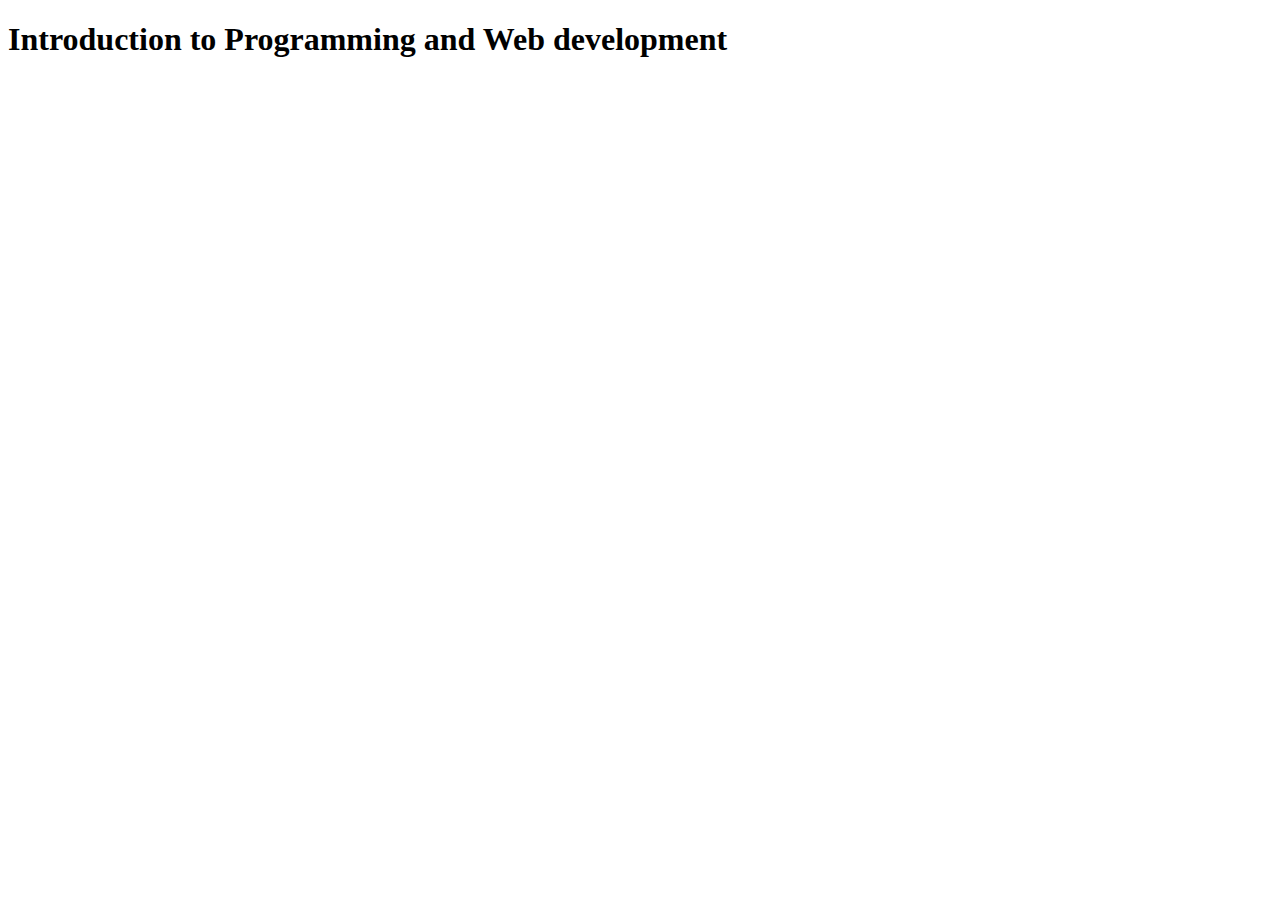
<file: index.html>
<!DOCTYPE html>
<html lang="en">
  <head>
    <meta charset="UTF-8" />
    <meta name="viewport" content="width=device-width, initial-scale=1.0" />
    <title>Document</title>
  </head>
  <body>
    <h1>Introduction to Programming and Web development</h1>
  </body>
</html>
</file>
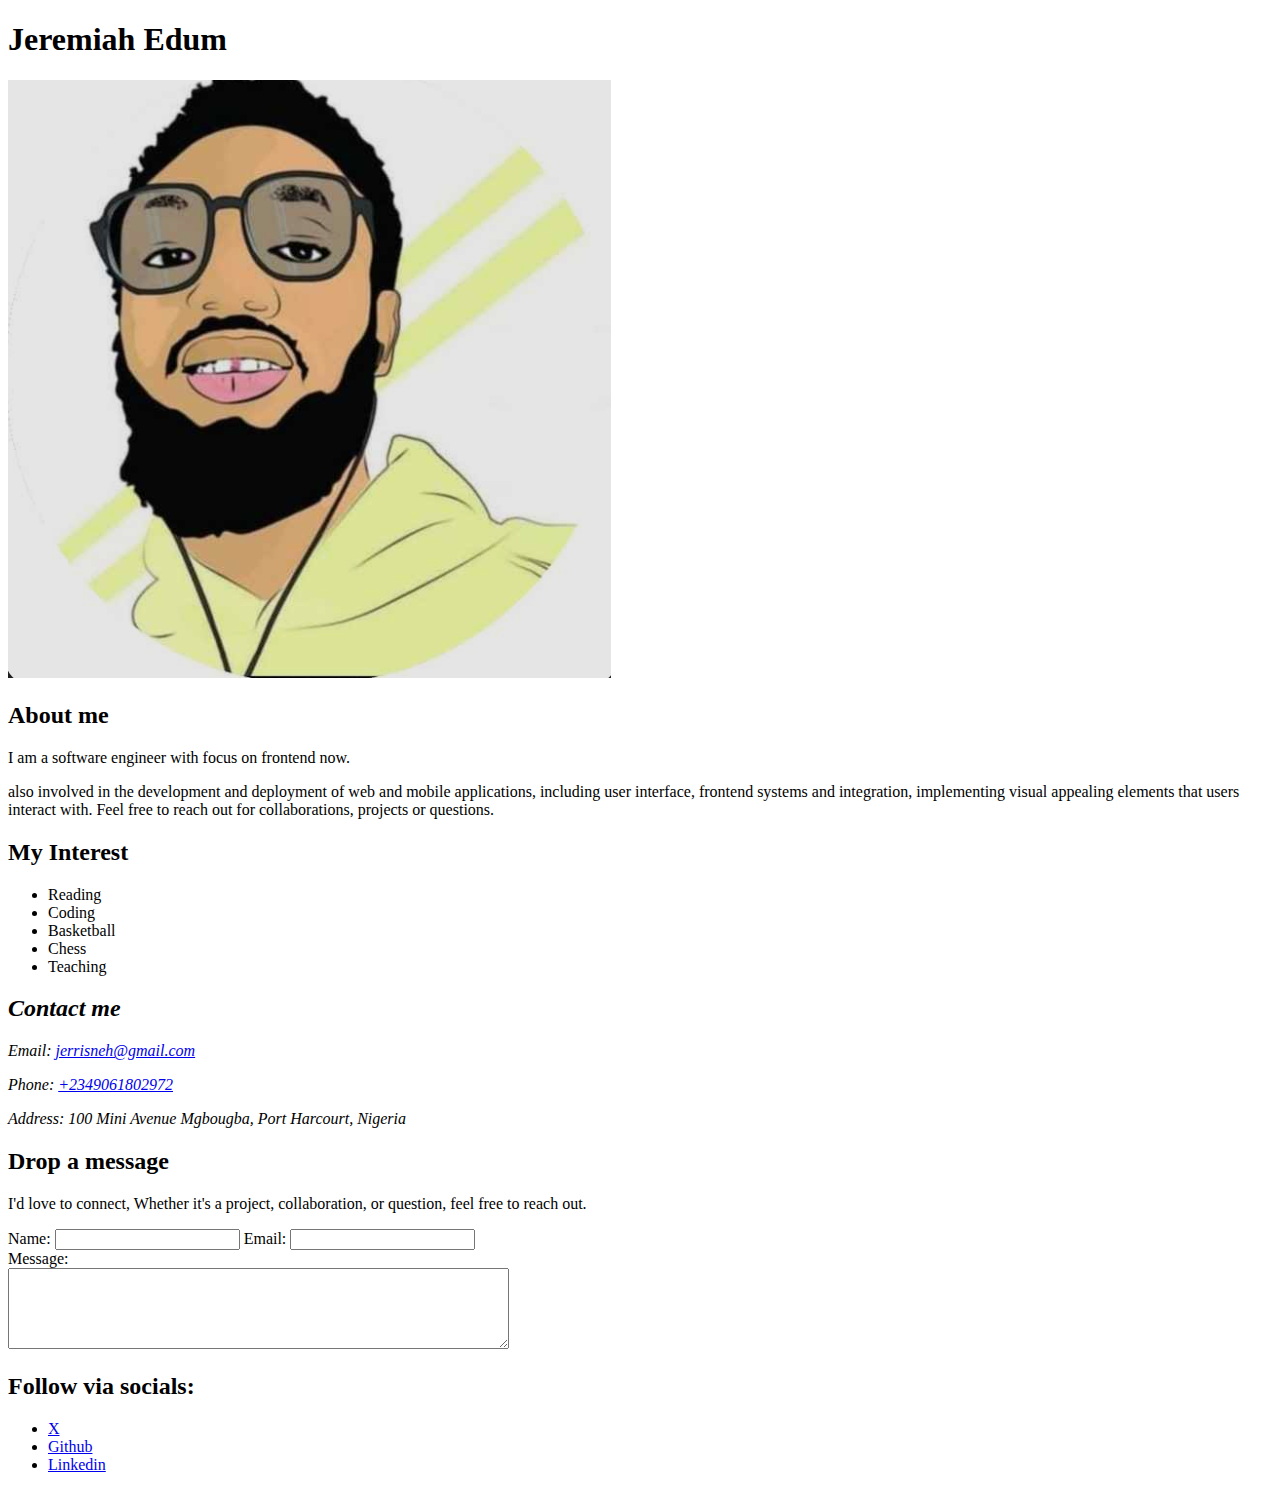
<file: week-2/assignment-1/index.html>
<!DOCTYPE html>
<html lang="en">
  <head>
    <meta charset="UTF-8" />
    <meta name="viewport" content="width=device-width, initial-scale=1.0" />
    <title>Jeremiah Edum - Profile</title>
  </head>
  <body>
    <!-- create a personal profile page with HTML structure -->

    <!-- profile description -->
    <header>
      <h1>Jeremiah Edum</h1>
      <img
        src="./Jerri.png
      "
        alt="Image of Jeremiah"
      />
      <h2 class="about">About me</h2>
      <p>I am a software engineer with focus on frontend now.</p>
      <p>
        also involved in the development and deployment of web and mobile
        applications, including user interface, frontend systems and
        integration, implementing visual appealing elements that users interact
        with. Feel free to reach out for collaborations, projects or questions.
      </p>
    </header>

    <main>
      <h2>My Interest</h2>
      <ul>
        <li>Reading</li>
        <li>Coding</li>
        <li>Basketball</li>
        <li>Chess</li>
        <li>Teaching</li>
      </ul>

      <!-- contact info -->
      <address>
        <h2>Contact me</h2>
        <p>
          Email: <a href="mailto:jerrisneh@gmail.com">jerrisneh@gmail.com</a>
        </p>
        <p>Phone: <a href="tel:+2349061802972">+2349061802972</a></p>
        <p>Address: 100 Mini Avenue Mgbougba, Port Harcourt, Nigeria</p>
      </address>
    </main>
    <footer>
      <!-- contact form -->
      <h2 class="message">Drop a message</h2>
      <p>
        I'd love to connect, Whether it's a project, collaboration, or question,
        feel free to reach out.
      </p>
      <form action="#" method="">
        <label for="name">Name:</label>
        <input type="text" id="name" name="name" required />

        <label for="email">Email:</label>
        <input type="email" id="email" name="email" required />

        <div>
          <label for="message">Message:</label><br />
          <textarea
            name="message"
            id="message"
            cols="60"
            rows="5"
            required
          ></textarea>
        </div>
      </form>

      <!-- social media -->
      <h2 class="follow">Follow via socials:</h2>
      <ul>
        <li><a href="https://x.com/jerrisneh" target="_blank">X</a></li>
        <li>
          <a href="https://github.com/jerrisneh" target="_blank">Github</a>
        </li>
        <li>
          <a href="https://linkedin.com/in//jerrisneh" target="_blank"
            >Linkedin</a
          >
        </li>
      </ul>
    </footer>
  </body>
</html>
</file>
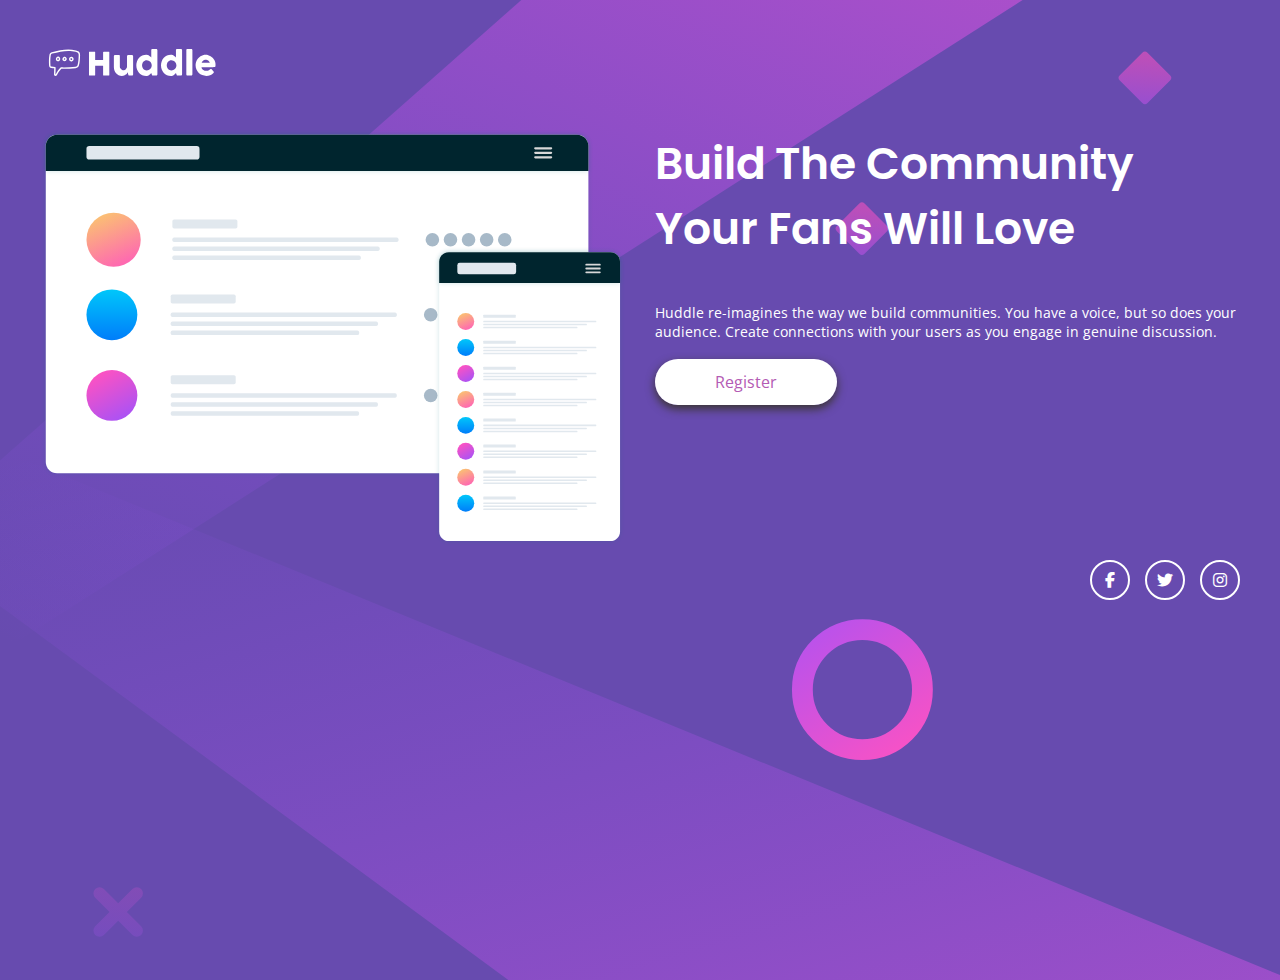
<file: week-4/huddle-landing-page-with-single-introductory-section-master/index.html>
<!DOCTYPE html>
<html lang="en">
  <head>
    <meta charset="UTF-8" />
    <meta name="viewport" content="width=device-width, initial-scale=1.0" />
    <!-- displays site properly based on user's device -->
    <title>
      Frontend Mentor | Huddle landing page with single introductory section
    </title>
    <link rel="stylesheet" href="style.css" />
    <link
      rel="stylesheet"
      href="https://cdnjs.cloudflare.com/ajax/libs/font-awesome/6.7.2/css/all.min.css"
      integrity="sha512-Evv84Mr4kqVGRNSgIGL/F/aIDqQb7xQ2vcrdIwxfjThSH8CSR7PBEakCr51Ck+w+/U6swU2Im1vVX0SVk9ABhg=="
      crossorigin="anonymous"
      referrerpolicy="no-referrer"
    />
    <link rel="preconnect" href="https://fonts.googleapis.com" />
    <link rel="preconnect" href="https://fonts.gstatic.com" crossorigin />
    <link
      href="https://fonts.googleapis.com/css2?family=Barlow+Semi+Condensed:ital,wght@0,100;0,200;0,300;0,400;0,500;0,600;0,700;0,800;0,900;1,100;1,200;1,300;1,400;1,500;1,600;1,700;1,800;1,900&family=Lato:ital,wght@0,100;0,300;0,400;0,700;0,900;1,100;1,300;1,400;1,700;1,900&family=Playwrite+US+Trad+Guides&family=Poppins:ital,wght@0,100;0,200;0,300;0,400;0,500;0,600;0,700;0,800;0,900;1,100;1,200;1,300;1,400;1,500;1,600;1,700;1,800;1,900&display=swap"
      rel="stylesheet"
    />
    <link rel="preconnect" href="https://fonts.googleapis.com" />
    <link rel="preconnect" href="https://fonts.gstatic.com" crossorigin />
    <link
      href="https://fonts.googleapis.com/css2?family=Barlow+Semi+Condensed:ital,wght@0,100;0,200;0,300;0,400;0,500;0,600;0,700;0,800;0,900;1,100;1,200;1,300;1,400;1,500;1,600;1,700;1,800;1,900&family=Lato:ital,wght@0,100;0,300;0,400;0,700;0,900;1,100;1,300;1,400;1,700;1,900&family=Open+Sans:ital,wght@0,300..800;1,300..800&family=Playwrite+US+Trad+Guides&family=Poppins:ital,wght@0,100;0,200;0,300;0,400;0,500;0,600;0,700;0,800;0,900;1,100;1,200;1,300;1,400;1,500;1,600;1,700;1,800;1,900&display=swap"
      rel="stylesheet"
    />
  </head>
  <body>
    <!-- nav-section -->
    <nav class="navbar">
      <div class="logo">
        <img src="./images/logo.svg" alt="huddle-logo" />
      </div>
    </nav>
    <!-- main-section -->
    <main class="hero">
      <div class="hero-left">
        <img src="./images/illustration-mockups.svg" alt="hero-img" />
      </div>
      <div class="hero-right">
        <h1>Build The Community Your Fans Will Love</h1>
        <p>
          Huddle re-imagines the way we build communities. You have a voice, but
          so does your audience. Create connections with your users as you
          engage in genuine discussion.
        </p>
        <a href="#">Register</a>
      </div>
    </main>
    <!-- footer-section -->
    <footer>
      <div class="social-icons">
        <a href="#" class="icons"><i class="fa-brands fa-facebook-f"></i></a>
        <a href="" class="icons"><i class="fa-brands fa-twitter"></i></a>
        <a href="" class="icons"><i class="fa-brands fa-instagram"></i></a>
      </div>
    </footer>
  </body>
</html>
</file>
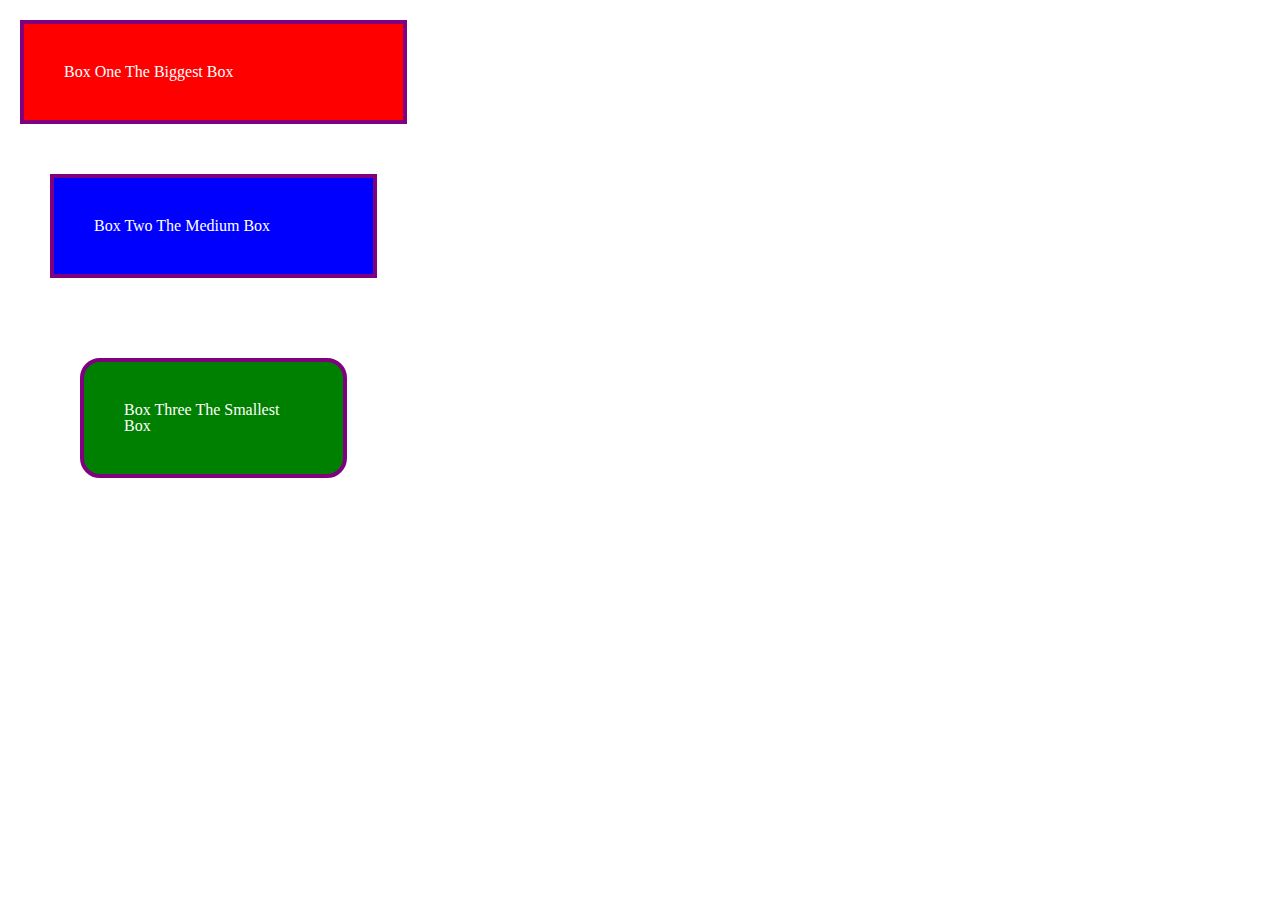
<file: week-3/Boxmodel/boxmodel.html>
<!DOCTYPE html>
<html lang="en">
  <head>
    <meta charset="UTF-8" />
    <meta name="viewport" content="width=device-width, initial-scale=1.0" />
    <title>Box Model</title>
    <link rel="stylesheet" href="boxmodel.css" />
  </head>
  <body>
    <div class="box1">Box One The Biggest Box</div>
    <div class="box2">Box Two The Medium Box</div>
    <div class="box3">Box Three The Smallest Box</div>
  </body>
</html>
</file>
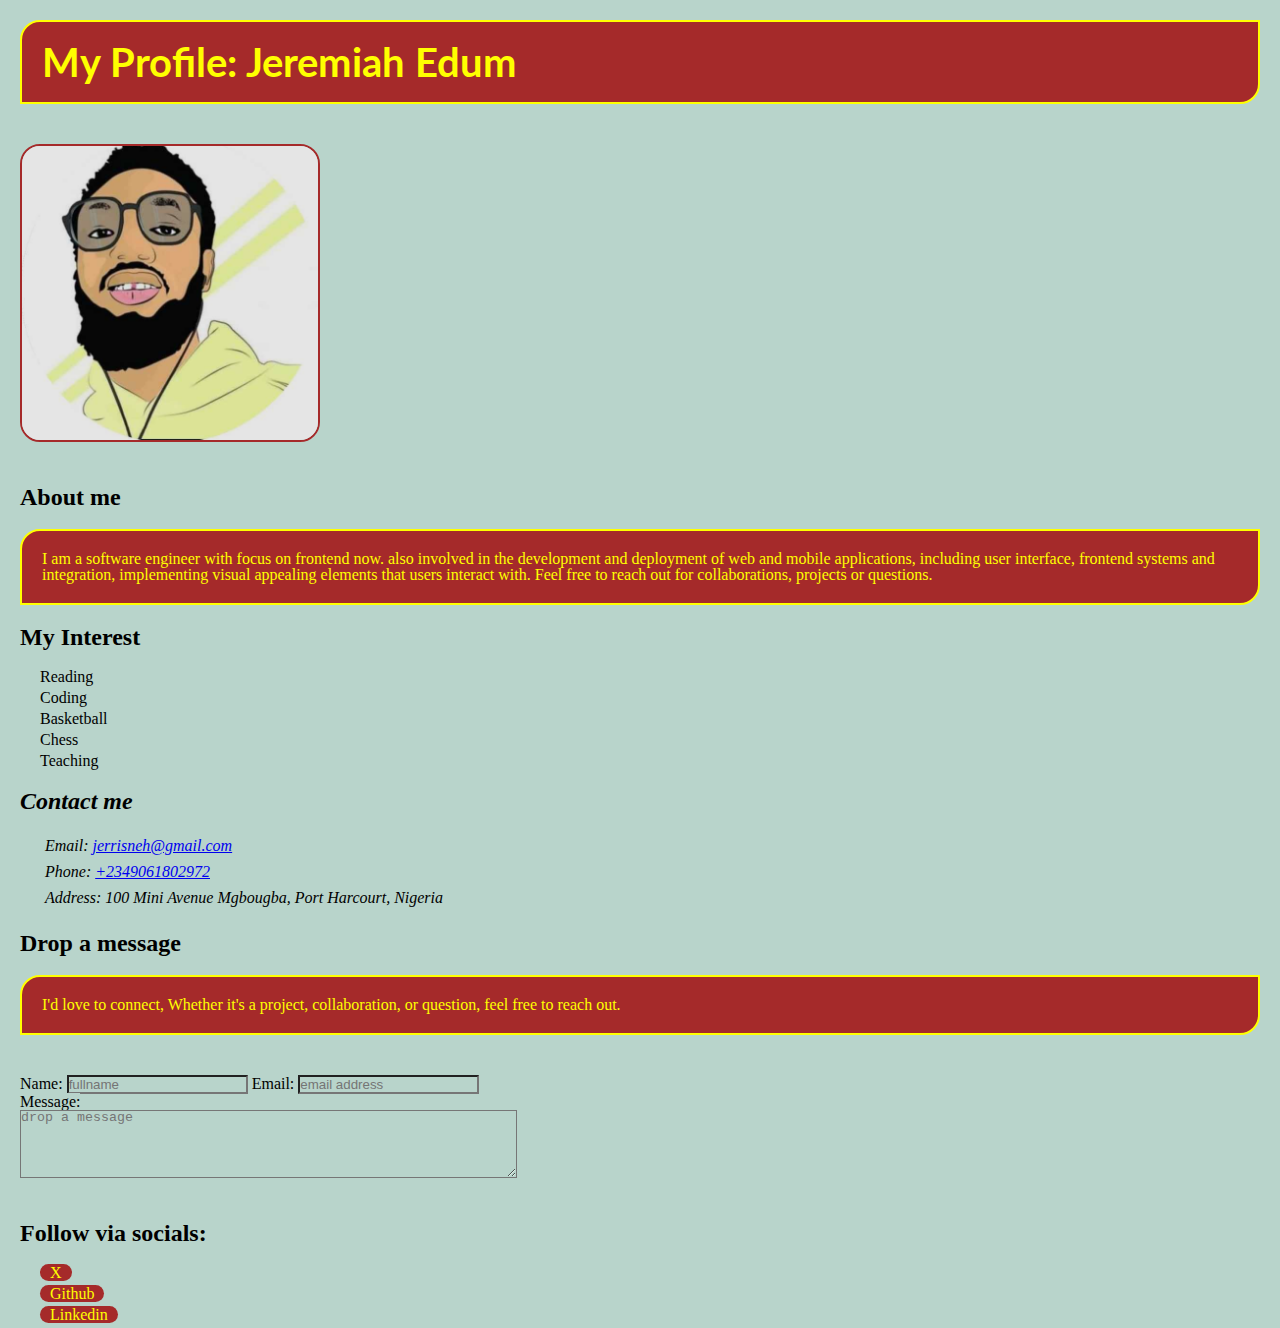
<file: week-3/Profile/profile.html>
<!DOCTYPE html>
<html lang="en">
  <head>
    <meta charset="UTF-8" />
    <meta name="viewport" content="width=device-width, initial-scale=1.0" />
    <link rel="stylesheet" href="style.css" />
    <link rel="preconnect" href="https://fonts.googleapis.com" />
    <link rel="preconnect" href="https://fonts.gstatic.com" crossorigin />
    <link
      href="https://fonts.googleapis.com/css2?family=Barlow+Semi+Condensed:ital,wght@0,100;0,200;0,300;0,400;0,500;0,600;0,700;0,800;0,900;1,100;1,200;1,300;1,400;1,500;1,600;1,700;1,800;1,900&family=Lato:ital,wght@0,100;0,300;0,400;0,700;0,900;1,100;1,300;1,400;1,700;1,900&display=swap"
      rel="stylesheet"
    />
    <title>Jeremiah Edum - Profile</title>
  </head>
  <body>
    <!-- create a personal profile page with HTML structure -->

    <!-- profile description -->
    <header>
      <h1>My Profile: Jeremiah Edum</h1>
      <img
        src="./Jerri.png
      "
        alt="Image of Jeremiah"
      />
      <h2 class="About">About me</h2>
      <p id="profile">
        I am a software engineer with focus on frontend now. also involved in
        the development and deployment of web and mobile applications, including
        user interface, frontend systems and integration, implementing visual
        appealing elements that users interact with. Feel free to reach out for
        collaborations, projects or questions.
      </p>
    </header>

    <main>
      <h2 class="interest">My Interest</h2>
      <ul>
        <li>Reading</li>
        <li>Coding</li>
        <li>Basketball</li>
        <li>Chess</li>
        <li>Teaching</li>
      </ul>

      <!-- contact info -->
      <address>
        <h2 class="contact">Contact me</h2>
        <p>
          Email: <a href="mailto:jerrisneh@gmail.com">jerrisneh@gmail.com</a>
        </p>
        <p>Phone: <a href="tel:+2349061802972">+2349061802972</a></p>
        <p>Address: 100 Mini Avenue Mgbougba, Port Harcourt, Nigeria</p>
      </address>
    </main>
    <footer>
      <!-- contact form -->
      <h2 class="message">Drop a message</h2>
      <p class="message-p">
        I'd love to connect, Whether it's a project, collaboration, or question,
        feel free to reach out.
      </p>
      <form action="#" method="">
        <label for="name">Name:</label>
        <input
          type="text"
          id="name"
          name="name"
          placeholder="fullname"
          required
        />

        <label for="email">Email:</label>
        <input
          type="email"
          id="email"
          name="email"
          placeholder="email address"
          required
        />

        <div>
          <label for="message">Message:</label><br />
          <textarea
            name="message"
            id="message"
            cols="60"
            rows="5"
            placeholder="drop a message"
            required
          ></textarea>
        </div>
      </form>

      <!-- social media -->
      <h2 class="follow">Follow via socials:</h2>
      <ul>
        <li><a href="https://x.com/jerrisneh" target="_blank">X</a></li>
        <li>
          <a href="https://github.com/jerrisneh" target="_blank">Github</a>
        </li>
        <li>
          <a href="https://linkedin.com/in//jerrisneh" target="_blank"
            >Linkedin</a
          >
        </li>
      </ul>
    </footer>
  </body>
</html>
</file>
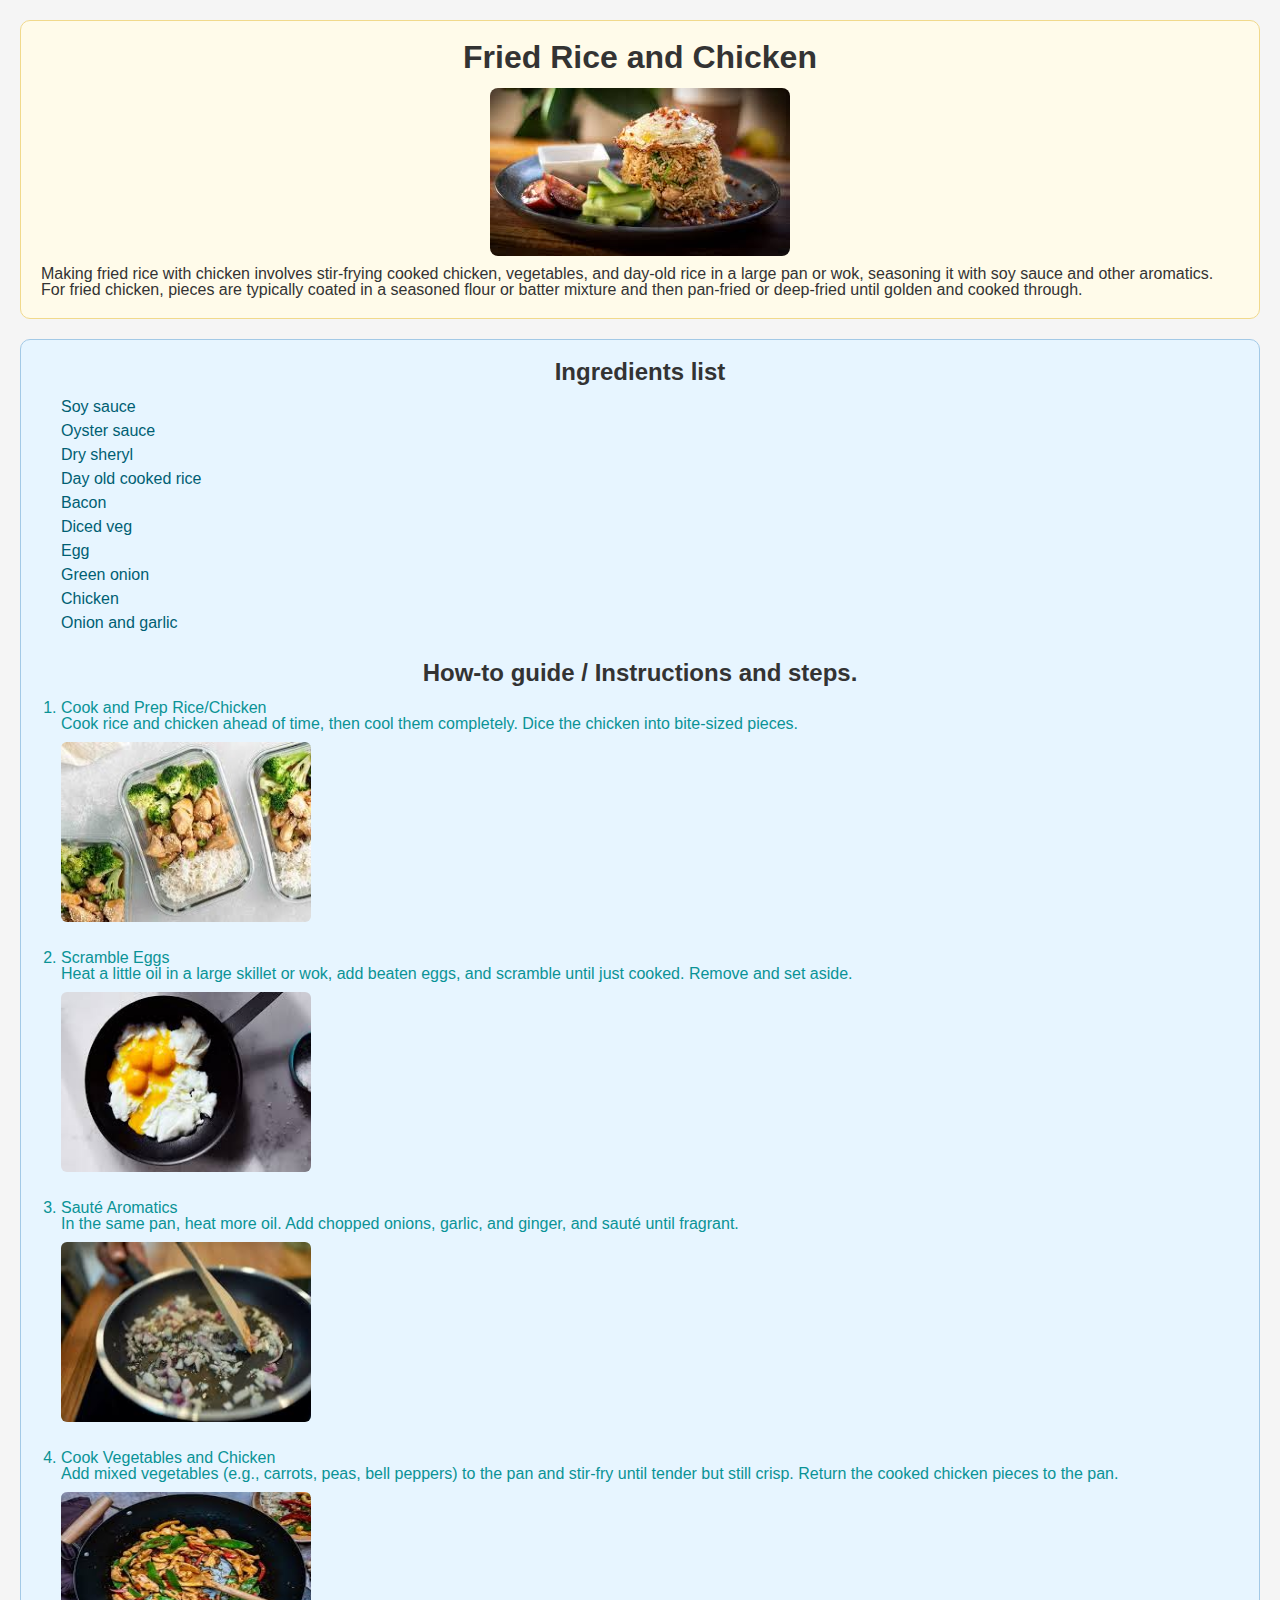
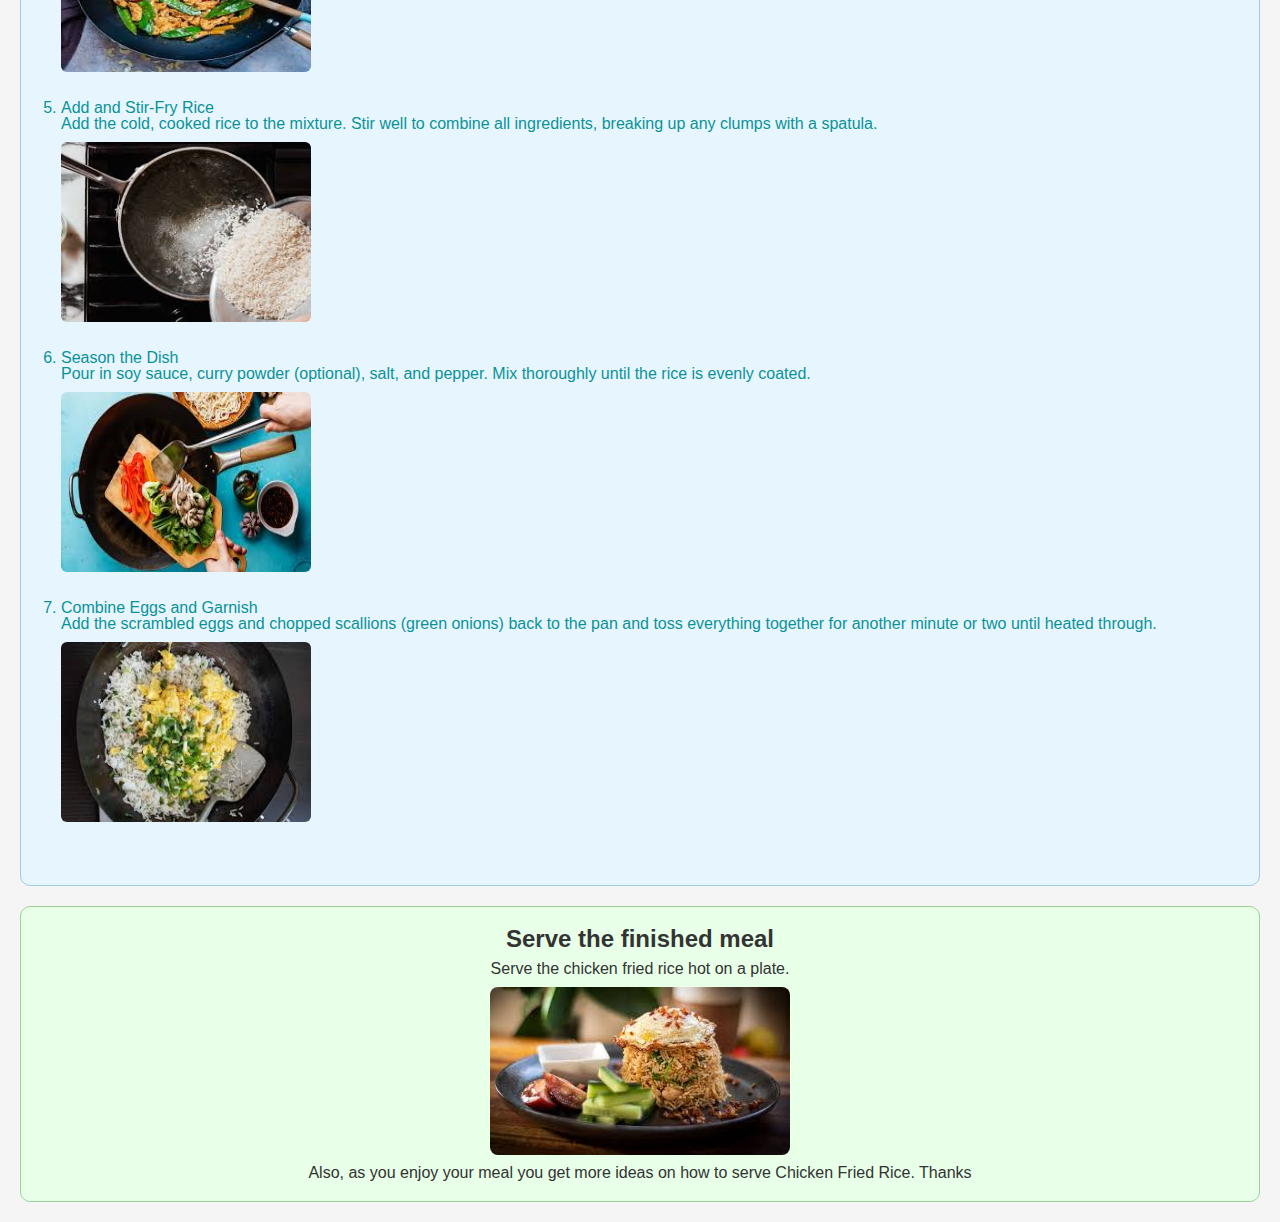
<file: week-3/Recipe/recipe.html>
<!DOCTYPE html>
<html lang="en">
  <head>
    <meta charset="UTF-8" />
    <meta name="viewport" content="width=device-width, initial-scale=1.0" />
    <title>HTML Fundamentals Assignment-2</title>
    <link rel="stylesheet" href="recipe.css" />
  </head>
  <body>
    <!-- Build a simple recipe page using lists and images -->
    <header class="header">
      <!-- title of the recipe and img of the finished meal -->
      <h1>Fried Rice and Chicken</h1>
      <img
        src="./recipe-img/Image of the final plated chicken fried rice meal.jpeg"
        alt="Image of the final plated chicken fried rice meal.jpeg"
      />

      <!-- short description -->
      <p>
        Making fried rice with chicken involves stir-frying cooked chicken,
        vegetables, and day-old rice in a large pan or wok, seasoning it with
        soy sauce and other aromatics. For fried chicken, pieces are typically
        coated in a seasoned flour or batter mixture and then pan-fried or
        deep-fried until golden and cooked through.
      </p>
    </header>
    <main class="main">
      <!-- list of ingredients used  -->
      <h2>Ingredients list</h2>
      <ul>
        <li>Soy sauce</li>
        <li>Oyster sauce</li>
        <li>Dry sheryl</li>
        <li>Day old cooked rice</li>
        <li>Bacon</li>
        <li>Diced veg</li>
        <li>Egg</li>
        <li>Green onion</li>
        <li>Chicken</li>
        <li>Onion and garlic</li>
      </ul>
      <!-- Instructions and steps -->
      <h2>How-to guide / Instructions and steps.</h2>
      <ol>
        <li>
          Cook and Prep Rice/Chicken
          <p>
            Cook rice and chicken ahead of time, then cool them completely. Dice
            the chicken into bite-sized pieces.
          </p>
          <img
            src="./recipe-img/Image of prepped ingredients, including chicken and rice.jpeg"
            alt="Image of prepped ingredients, including chicken and rice.jpeg"
          />
        </li>

        <li>
          Scramble Eggs
          <p>
            Heat a little oil in a large skillet or wok, add beaten eggs, and
            scramble until just cooked. Remove and set aside.
          </p>
          <img
            src="./recipe-img/Image of scrambled eggs being cooked in a pan.jpeg"
            alt="Image of scrambled eggs being cooked in a pan"
          />
        </li>

        <li>
          Sauté Aromatics
          <p>
            In the same pan, heat more oil. Add chopped onions, garlic, and
            ginger, and sauté until fragrant.
          </p>
          <img
            src="./recipe-img/Image of chopped garlic and onion in a pan.jpeg"
            alt="Image of chopped garlic and onion in a pan"
          />
        </li>
        <li>
          Cook Vegetables and Chicken
          <p>
            Add mixed vegetables (e.g., carrots, peas, bell peppers) to the pan
            and stir-fry until tender but still crisp. Return the cooked chicken
            pieces to the pan.
          </p>
          <img
            src="./recipe-img/Image of vegetables and chicken stir-frying in a wok.jpeg"
            alt="Image of vegetables and chicken stir-frying in a wok"
          />
        </li>
        <li>
          Add and Stir-Fry Rice
          <p>
            Add the cold, cooked rice to the mixture. Stir well to combine all
            ingredients, breaking up any clumps with a spatula.
          </p>
          <img
            src="./recipe-img/Image showing cooked rice being added to the pan.jpeg"
            alt="Image showing cooked rice being added to the pan"
          />
        </li>
        <li>
          Season the Dish
          <p>
            Pour in soy sauce, curry powder (optional), salt, and pepper. Mix
            thoroughly until the rice is evenly coated.
          </p>
          <img
            src="./recipe-img/Image showing seasoning being added to the stir-fry.jpeg"
            alt="Image showing seasoning being added to the stir-fry"
          />
        </li>
        <li>
          Combine Eggs and Garnish
          <p>
            Add the scrambled eggs and chopped scallions (green onions) back to
            the pan and toss everything together for another minute or two until
            heated through.
          </p>
          <img
            src="./recipe-img/Image of finished fried rice with visible eggs and green onions.jpeg"
            alt="Image of finished fried rice with visible eggs and green onions.jpeg"
          />
        </li>
      </ol>
    </main>
    <footer class="footer">
      <h2>Serve the finished meal</h2>
      <p>Serve the chicken fried rice hot on a plate.</p>
      <img
        src="./recipe-img/Image of the final plated chicken fried rice meal.jpeg"
        alt="Image of the final plated chicken fried rice meal"
      />
      <p>
        Also, as you enjoy your meal you get more ideas on how to serve Chicken
        Fried Rice. Thanks
      </p>
    </footer>
  </body>
</html>
</file>
<file: week-4/huddle-landing-page-with-single-introductory-section-master/style.css>
* {
  margin: 0;
  padding: 0;
  box-sizing: border-box;
}
/* container styles */
html {
  font-size: 16px;
}
body {
  background-color: #674baf;
  background-image: url(./images/bg-desktop.svg);
  background-repeat: no-repeat;
  background-size: cover;
  height: 100vh;
  margin: 40px;
}
/* nav-logo */
.logo img {
  width: 180px;
}
/* main */
main {
  display: grid;
  grid-template-columns: repeat(2, 1fr);
  gap: 30px;
}
h1 {
  font-family: "Poppins";
  font-size: 44px;
  font-weight: 600;
  color: #fff;
  margin: 42px 0;
}
p {
  font-family: "Open Sans";
  font-size: 14px;
  font-weight: 400;
  color: #fff;
  margin-bottom: 30px;
}
.hero a {
  text-decoration: none;
  background-color: #fff;
  font-family: "Open Sans";
  color: #b45bb4;
  border-radius: 30px;
  padding: 12px 60px;
  cursor: pointer;
  box-shadow: 0 4px 10px #3a352f;
}
.hero-left img {
  width: 100%;
  height: auto;
  max-width: 100%;
  margin-top: 40px;
}
.hero a:hover {
  background-color: #e882e8;
  color: #fff;
  cursor: pointer;
}
/* footer */
footer {
  margin: 10px 0px;
}
.social-icons {
  display: flex;
  justify-content: end;
  gap: 15px;
  margin: 0 0 20px;
}

.icons {
  display: flex;
  align-items: center;
  justify-content: center;
  width: 40px;
  height: 40px;
  border: 2px solid #fff;
  border-radius: 50%;
  color: white;
  text-decoration: none;
  padding: 0;
}

.icons:hover {
  border: 2px solid #d82cd8;
  color: #d82cd8;
}
/* responsiveness */
@media (max-width: 768px) {
  body {
    background-image: url(./images/bg-mobile.svg);
    background-repeat: no-repeat;
    height: auto;
    padding-bottom: 50px;
  }
  main {
    display: grid;
    grid-template-columns: repeat(1, 1fr);
    gap: 30px;
  }
  .logo img {
    width: 120px;
  }
  .hero-left img {
    width: 100%;
    max-width: 600px;
    margin-top: 40px;
  }
  h1 {
    font-family: "Poppins";
    font-size: 18px;
    font-weight: 600;
    color: #fff;
    margin: 42px 0;
    text-align: center;
  }
  p {
    font-family: "Open Sans";
    font-size: 14px;
    font-weight: 400;
    color: #fff;
    margin-bottom: 30px;
    text-align: center;
  }
  .hero {
    text-align: center;
    margin-bottom: 80px;
  }
  .hero a {
    padding: 6px 65px;
  }
  footer {
    margin-bottom: 10px;
  }
  .social-icons {
    justify-content: center;
    gap: 10px;
  }
  .icons {
    border: 1px solid #fff;
    width: 30px;
    height: 30px;
    padding: 10px 10px;
  }
}
</file>
<file: week-3/Boxmodel/boxmodel.css>
* {
  padding: 0;
  margin: 0;
  box-sizing: border-box;
  width: fit-screen;
  line-height: 1;
}
body {
  width: 33.33%;
}
.box1 {
  background-color: red;
  padding: 40px;
  margin: 20px;
  border: 4px solid purple;
  color: #fff;
}
.box2 {
  background-color: blue;
  padding: 40px;
  margin: 50px;
  border: 4px solid purple;
  color: #fff;
}
.box3 {
  background-color: green;
  /* background-color: blue; */
  padding: 40px;
  margin: 80px;
  border: 4px solid purple;
  border-radius: 20px;
  color: #fff;
}

.box1:hover {
  background-color: green;
  box-shadow: 10px 5px 5px red;
  padding: 60px;
}
.box2:hover {
  background-color: red;
  box-shadow: 10px 5px 5px blue;
  padding: 60px;
}
.box3:hover {
  background-color: blue;
  box-shadow: 10px 5px 5px green;
  padding: 50px;
}
</file>
<file: week-3/Profile/style.css>
* {
  padding: 0;
  margin: 0;
  box-sizing: border-box;
  width: fit-screen;
  line-height: 1;
  background-color: #b8d4cb;
}

h1 {
  color: yellow;
  margin: 20px;
  padding: 20px;
  background-color: brown;
  border-radius: 20px 0 20px 0;
  font-family: "Lato", sans-serif;
  font-weight: 700;
  font-style: normal;
  border-radius: 20px 0 20px 0;
  border: 2px solid yellow;
  font-size: 40px;
}
.message-p {
  background-color: brown;
  border-radius: 20px 0 20px 0;
  border: 2px solid yellow;
  margin: 20px;
  padding: 20px;
  color: yellow;
}

img {
  border-radius: 20px;
  /* padding: 20px; */
  width: 300px;
  margin: 20px;
  border: 2px solid brown;
}
p {
  margin: 0 40px;
  padding: 5px;
}
form {
  padding: 20px;
}
#profile {
  padding: 20px;
  background-color: brown;
  border-radius: 20px 0 20px 0;
  border: 2px solid yellow;
  color: yellow;
  margin: 20px;
  /* width: 500px; */
  align-self: center;
}

.message {
  margin: 20px;
}
.interest {
  margin: 20px;
}
.follow {
  margin: 20px;
}
.contact {
  margin: 20px;
}
.About {
  margin: 20px;
}
ul li {
  margin: 5px 40px;
  list-style: none;
}
ul li a {
  background-color: brown;
  color: yellow;
  text-decoration: none;
  cursor: pointer;
  border-radius: 10px;
  padding: 0px 10px;
}
a:hover {
  background-color: red;
  color: blue;
  border-radius: 10px;
}
</file>
<file: week-3/Recipe/recipe.css>
/* * {
  padding: 0;
  margin: 0;
  box-sizing: border-box;
  width: fit-screen;
  line-height: 1;
}

header {
  background-color: #fffbea;
}
main {
  background-color: #e7f5ff;
}
footer {
  background-color: #e8ffe8;
}

ul li{
color: #005f73;
  margin-bottom: 8px;
  list-style: none;
}
ul li {
  padding: 10px;
  text-align: center;
  color: #fff;
} */

/* Global Reset */
* {
  margin: 0;
  padding: 0;
  box-sizing: border-box;
  width: fit-screen;
  line-height: 1;
}

/* Body styling */
body {
  font-family: Helvetica, Arial, sans-serif;
  line-height: 1.6;
  background-color: #f5f5f5;
  color: #333;
  padding: 20px;
}

/* Header section */
.header {
  background-color: #fffbea;
  padding: 20px;
  border: 1px solid #f1d98c;
  margin-bottom: 20px;
  border-radius: 10px;
}

.header h1 {
  text-align: center;
  margin-bottom: 15px;
}

.header img {
  /* display: flex; */
  display: block;
  width: 300px;
  margin: 10px auto;
  border-radius: 8px;
}

/* Main section */
.main {
  background-color: #e7f5ff;
  padding: 20px;
  border: 1px solid #a3c9e6;
  margin-bottom: 20px;
  border-radius: 10px;
}

.main h2 {
  text-align: center;
  margin-bottom: 15px;
}

/* Styling lists */
ul,
ol {
  margin: 0 0 30px 20px;
}

ul li {
  color: #005f73;
  margin-bottom: 8px;
  list-style: none;
}

ol li {
  margin-bottom: 15px;
  color: #0a9396;
}

/* Images inside steps */
.main img {
  width: 250px;
  height: 180px;
  /* display: block; */
  margin: 10px 0;
  border-radius: 6px;
}

/* Footer section */
.footer {
  background-color: #e8ffe8;
  padding: 20px;
  border: 1px solid #9ad29a;
  border-radius: 10px;
}

.footer h2 {
  text-align: center;
  margin-bottom: 10px;
}

.footer img {
  display: block;
  /* display: inline; */
  width: 300px;
  margin: 10px auto;
  border-radius: 8px;
}

.footer p {
  text-align: center;
  margin-top: 10px;
}
</file>
